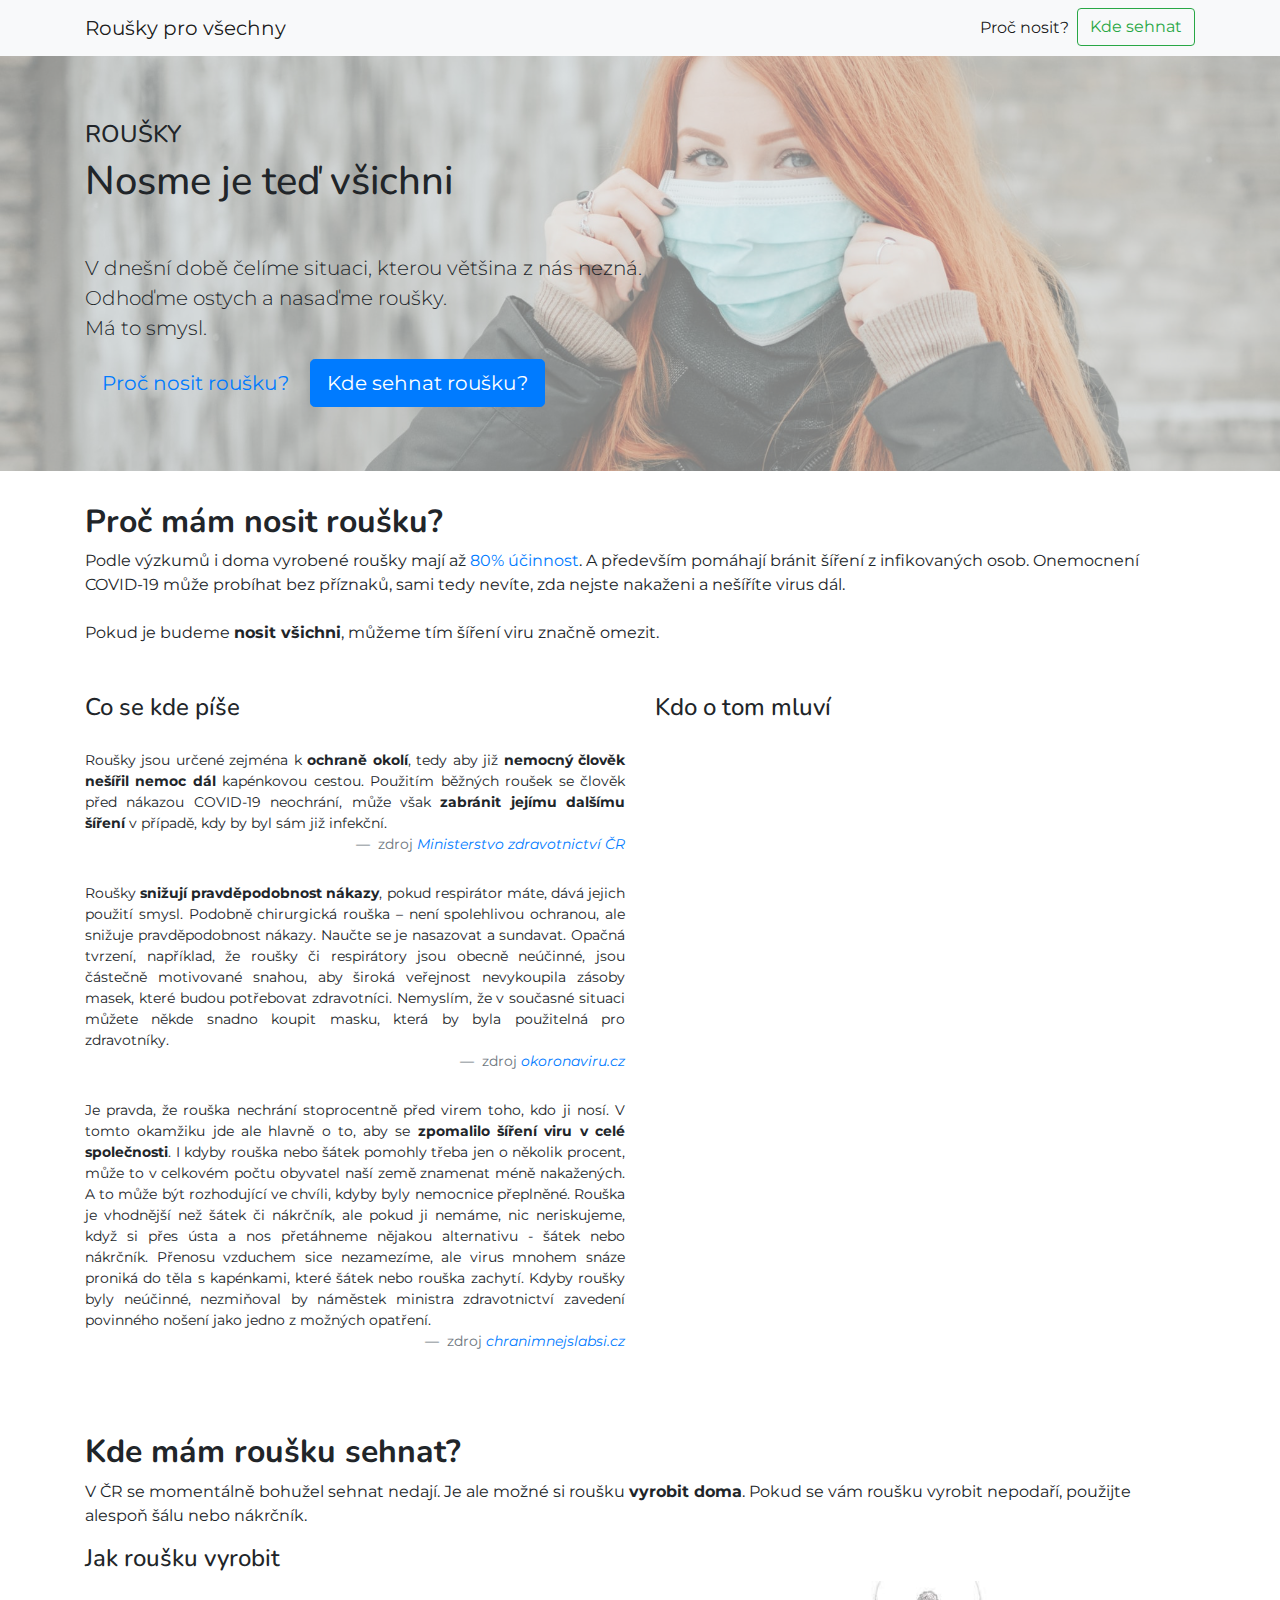
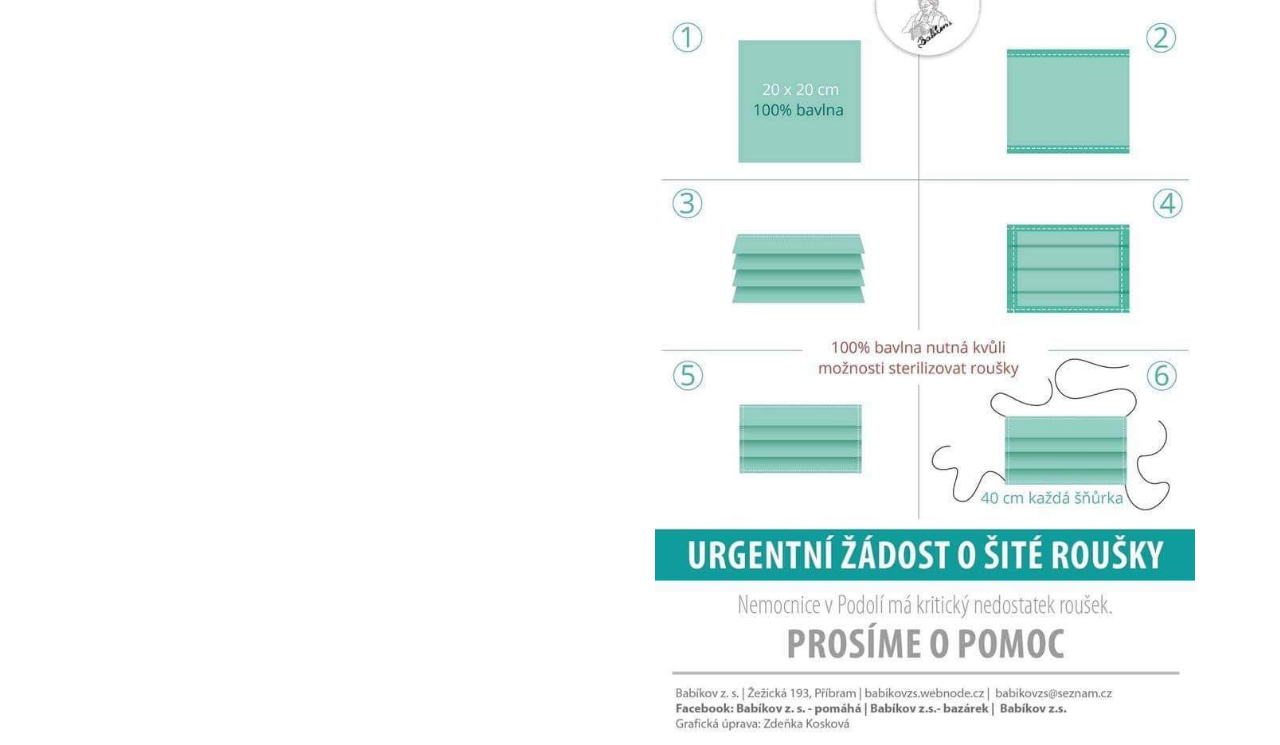
<file: beta.html>
<!doctype html>
<html lang="en">

<head>
	<!-- Required meta tags -->
	<meta charset="utf-8">
	<meta name="viewport" content="width=device-width, initial-scale=1, shrink-to-fit=no">

	<!-- Bootstrap CSS -->
	<link rel="stylesheet" href="https://stackpath.bootstrapcdn.com/bootstrap/4.4.1/css/bootstrap.min.css"
		integrity="sha384-Vkoo8x4CGsO3+Hhxv8T/Q5PaXtkKtu6ug5TOeNV6gBiFeWPGFN9MuhOf23Q9Ifjh" crossorigin="anonymous">

	<link href="https://fonts.googleapis.com/css?family=Nunito:400,800|Montserrat:400,700&display=swap" rel="stylesheet">
	<link rel="stylesheet" href="styles.css">

	<title>Hello, world!</title>
</head>

<body>
	<nav class="navbar navbar-expand-lg navbar-light bg-light">
		<div class="container">
			<a class="navbar-brand" href="#">Roušky pro všechny</a>
			<button class="navbar-toggler" type="button" data-toggle="collapse" data-target="#navbarSupportedContent"
				aria-controls="navbarSupportedContent" aria-expanded="false" aria-label="Toggle navigation">
				<span class="navbar-toggler-icon"></span>
			</button>

			<div class="collapse navbar-collapse" id="navbarSupportedContent">
				<ul class="navbar-nav ml-auto">
					<li class="nav-item active">
						<a class="nav-link" href="#proc">Proč nosit?</a>
					</li>
					<li class="nav-item">
						<a href="#jak" class="btn btn-outline-success my-2 my-sm-0">Kde sehnat</a>
					</li>
				</ul>
			</div>
		</div>
	</nav>

	<div class="jumbotron">
		<div class="container">
			<h4 class="text-uppercase">Roušky</h4>
			<h1>Nosme je teď všichni</h1>
			<p class="lead mt-5">
				V dnešní době čelíme situaci, kterou většina z nás nezná.<br />
				Odhoďme ostych a nasaďme roušky.<br />
				Má to smysl.
			</p>
			<a class="btn btn-link btn-lg" href="#" role="button">Proč nosit roušku?</a>
			<a class="btn btn-primary btn-lg" href="#" role="button">Kde sehnat roušku?</a>
		</div>
	</div>

	<main>
		<div class="container">
			<section class="why" id="proc">
				<h2 class="section-title">Proč mám nosit roušku?</h2>
				<p>
					Podle výzkumů i doma vyrobené roušky mají až <a href="https://smartairfilters.com/en/blog/best-materials-make-diy-face-mask-virus/">80% účinnost</a>.
					A především pomáhají bránit šíření z infikovaných osob. Onemocnení COVID-19 může probíhat bez příznaků, sami tedy nevíte, zda nejste nakaženi a nešíříte virus dál.<br /><br />
					Pokud je budeme <strong>nosit všichni</strong>, můžeme tím šíření viru značně omezit.
				</p>
				<div class="row mt-5">
					<div class="col-md-6">
						<h4>Co se kde píše</h4>
						<blockquote class="blockquote text-justify">
							<p class="mb-0">
								Roušky jsou určené zejména k <strong>ochraně okolí</strong>,
								tedy aby již <strong>nemocný člověk nešířil nemoc dál</strong> kapénkovou cestou.
								Použitím běžných roušek se člověk před nákazou COVID-19 neochrání,
								může však <strong>zabránit jejímu dalšímu šíření</strong> v případě,
								kdy by byl sám již infekční.
							</p>
							<footer class="blockquote-footer text-right">
								zdroj <cite title="Ministerstvo zdravotnictví ČR"><a href="https://koronavirus.mzcr.cz/dulezite-informace-otazky-a-odpovedi/">Ministerstvo zdravotnictví ČR</a></cite>
							</footer>
						</blockquote>

						<blockquote class="blockquote text-justify">
							<p class="mb-0">
								Roušky <strong>snižují pravděpodobnost nákazy</strong>, pokud respirátor máte,
								dává jejich použití smysl. Podobně chirurgická rouška – není spolehlivou ochranou,
								ale snižuje pravděpodobnost nákazy. Naučte se je nasazovat a sundavat.
								Opačná tvrzení, například, že roušky či respirátory jsou obecně neúčinné,
								jsou částečně motivované snahou, aby široká veřejnost nevykoupila zásoby masek,
								které budou potřebovat zdravotníci. Nemyslím, že v současné situaci můžete někde snadno koupit masku,
								která by byla použitelná pro zdravotníky.
							</p>
							<footer class="blockquote-footer text-right">
								zdroj <cite title="okoronaviru.cz"><a href="https://www.okoronaviru.cz/o-koronaviru-prognozach-a-komunikaci-a-jak-se-pripravovat-2/">okoronaviru.cz</a></cite>
							</footer>
						</blockquote>

						<blockquote class="blockquote text-justify">
							<p class="mb-0">
								Je pravda, že rouška nechrání stoprocentně před virem toho, kdo ji nosí.
								V tomto okamžiku jde ale hlavně o to, aby se <strong>zpomalilo šíření viru v celé společnosti</strong>.
								I kdyby rouška nebo šátek pomohly třeba jen o několik procent,
								může to v celkovém počtu obyvatel naší země znamenat méně nakažených.
								A to může být rozhodující ve chvíli, kdyby byly nemocnice přeplněné.
								Rouška je vhodnější než šátek či nákrčník, ale pokud ji nemáme, nic neriskujeme,
								když si přes ústa a nos přetáhneme nějakou alternativu - šátek nebo nákrčník.
								Přenosu vzduchem sice nezamezíme, ale virus mnohem snáze proniká do těla s kapénkami,
								které šátek nebo rouška zachytí. Kdyby roušky byly neúčinné,
								nezmiňoval by náměstek ministra zdravotnictví zavedení povinného nošení jako jedno z možných opatření.
							</p>
							<footer class="blockquote-footer text-right">
								zdroj <cite title="chranimnejslabsi.cz"><a href="http://chranimnejslabsi.cz/#faq2">chranimnejslabsi.cz</a></cite>
							</footer>
						</blockquote>
					</div>
					<div class="col-md-6">
						<h4>Kdo o tom mluví</h4>
						<div class="embed-responsive embed-responsive-16by9">
							<iframe class="embed-responsive-item" src="https://www.youtube.com/embed/K5xy2n941jM" allow="accelerometer; autoplay; encrypted-media; gyroscope; picture-in-picture" allowfullscreen></iframe>
						</div>
						<div class="embed-responsive embed-responsive-16by9 mt-5">
							<iframe class="embed-responsive-item" src="https://www.youtube.com/embed/XkKuWQNAvA8" allow="accelerometer; autoplay; encrypted-media; gyroscope; picture-in-picture" allowfullscreen></iframe>
						</div>
					</div>

			</section>
			<section class="how" id="jak">
				<h2 class="section-title">Kde mám roušku sehnat?</h2>
				<p>
					V ČR se momentálně bohužel sehnat nedají.
					Je ale možné si roušku <strong>vyrobit doma</strong>.
					Pokud se vám roušku vyrobit nepodaří, použijte alespoň šálu nebo nákrčník.
				</p>
				<h4>Jak roušku vyrobit</h4>
				<div class="row">
					<div class="col-md-6">
						<div class="embed-responsive embed-responsive-16by9">
							<iframe class="embed-responsive-item" src="https://www.youtube.com/embed/f2Y0h3uxdig" allow="accelerometer; autoplay; encrypted-media; gyroscope; picture-in-picture" allowfullscreen></iframe>
						</div>
					</div>
					<div class="col-md-6">
						<img class="img-fluid" src="navod.jpg" />
					</div>
				</div>
			</section>
		</div>
	</main>

	<!-- Optional JavaScript -->
	<!-- jQuery first, then Popper.js, then Bootstrap JS -->
	<script src="https://code.jquery.com/jquery-3.4.1.slim.min.js"
		integrity="sha384-J6qa4849blE2+poT4WnyKhv5vZF5SrPo0iEjwBvKU7imGFAV0wwj1yYfoRSJoZ+n"
		crossorigin="anonymous"></script>
	<script src="https://cdn.jsdelivr.net/npm/popper.js@1.16.0/dist/umd/popper.min.js"
		integrity="sha384-Q6E9RHvbIyZFJoft+2mJbHaEWldlvI9IOYy5n3zV9zzTtmI3UksdQRVvoxMfooAo"
		crossorigin="anonymous"></script>
	<script src="https://stackpath.bootstrapcdn.com/bootstrap/4.4.1/js/bootstrap.min.js"
		integrity="sha384-wfSDF2E50Y2D1uUdj0O3uMBJnjuUD4Ih7YwaYd1iqfktj0Uod8GCExl3Og8ifwB6"
		crossorigin="anonymous"></script>
</body>

</html>
</file>
<file: styles.css>
body {
	font-family: Montserrat;
}

h1, h2, h3, h4, h5, h6 {
	font-family: Nunito;
}

.jumbotron {
	position: relative;
	background: none;
}

.jumbotron::after {
	content: "";
	background: url(bg3.jpg);
	background-size: cover;
	background-position: center;
	opacity: 0.5;
	top: 0;
	left: 0;
	bottom: 0;
	right: 0;
	position: absolute;
	z-index: -1;
}

.section-title {
	font-weight: bold;
}

.why .blockquote {
	margin-top: 2em;
	font-size: 14px;
}

.why .blockquote-footer {
	font-size: 14px;
}

.how {
	margin-top: 3em;
}
</file>
